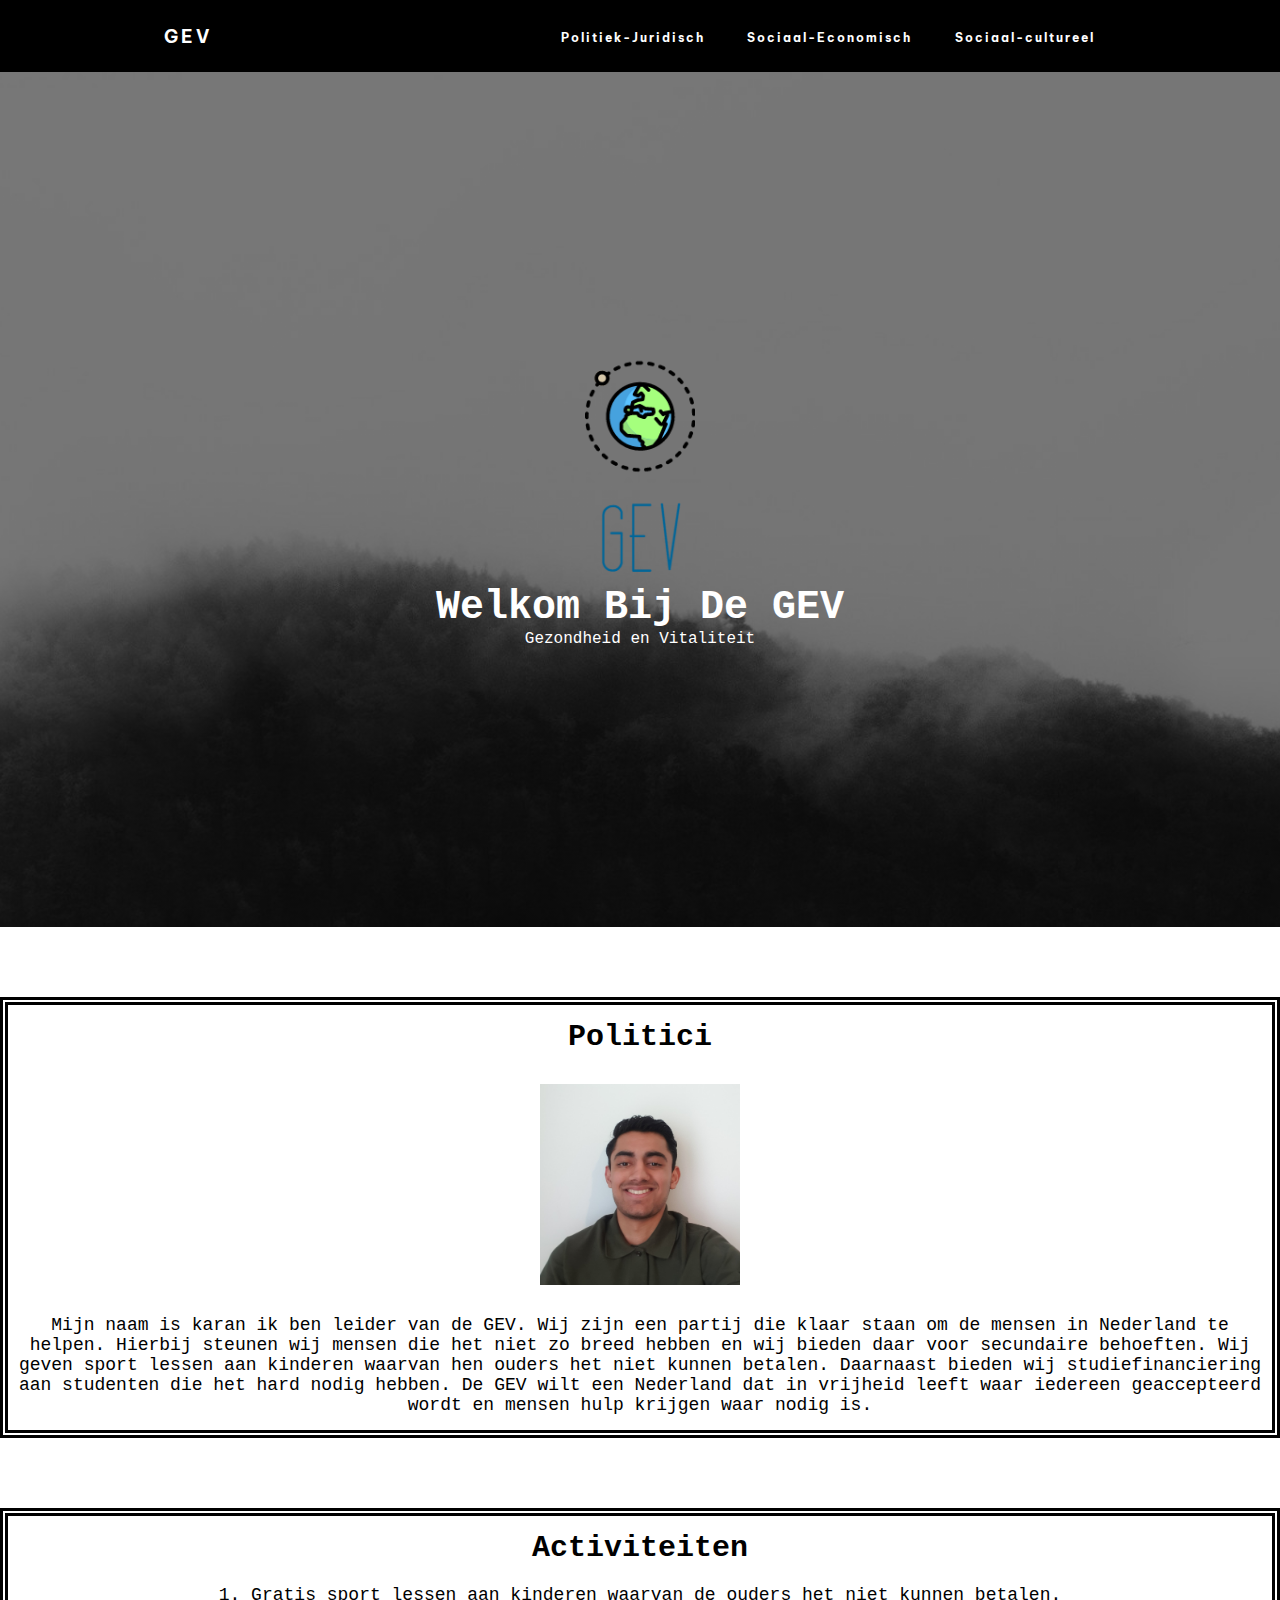
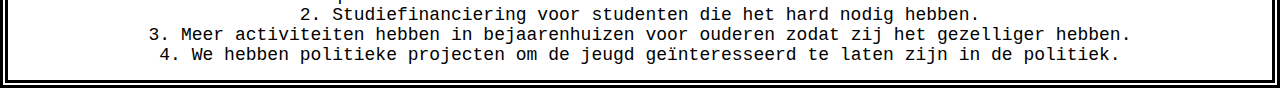
<file: src/index.html>
<!DOCTYPE html>
<html>

<head>
    <meta charset="utf-8">
    <meta name="viewport" content="width=device-width, initial-scale=1.0">
    <meta http-equiv="X-UA-Compatible" content="ie-edge">
    <link href="https://fonts.googleapis.com/css?family=Be+Vietnam|Poppins&display=swap" rel="stylesheet">

    <!--STYLING-->
    <link rel="stylesheet" type="text/css" href="assets/css/style.css">

    <!--JAVASCRIPT-->
    <script src="assets/js/website.js"></script>

    <title>GEV</title>
</head>

<body>

<nav>

    <div class="logo">
        <h4>GEV</h4>
    </div>
    <ul class="nav-links">
        <li>
            <a href="Politiek-juridisch.html">Politiek-Juridisch</a>
        </li>

        <li>
            <a href="sociaaleconomisch.html">Sociaal-Economisch</a>
        </li>

        <li>
            <a href="Sociaal-cultureel.html">Sociaal-cultureel</a>
        </li>
    </ul>
    <div class="burger">
        <div class="line1"></div>
        <div class="line2"></div>
        <div class="line3"></div>
    </div>

</nav>

<div class="hero-image">
    <div class="hero-text">
        <img class="index-logo" src="assets/img/logo.transparant.png">
        <h1 id="welcome-text">Welkom Bij De GEV</h1>
        <p id="hero-p">Gezondheid en Vitaliteit</p>
    </div>
</div>


<div class="politici-box">
    <h4 class="Politici-a">Politici</h4>
    <img class="img-karan" src="assets/img/pf.jpg">
    <p class="politici-tekst">Mijn naam is karan ik ben leider van de GEV. Wij zijn een partij die klaar staan om de
        mensen in Nederland te helpen. Hierbij steunen wij mensen die het niet zo breed hebben en wij bieden daar voor
        secundaire behoeften. Wij geven sport lessen aan kinderen waarvan hen ouders het niet kunnen betalen. Daarnaast
        bieden wij studiefinanciering aan studenten die het hard nodig hebben. De GEV wilt een Nederland dat in vrijheid
        leeft waar iedereen geaccepteerd wordt en mensen hulp krijgen waar nodig is.
    </p>
</div>


<div class="activiteiten-box">
    <h4 class="activiteiten-a">Activiteiten</h4>
    <p class="activiteiten-tekst">
        1. Gratis sport lessen aan kinderen waarvan de ouders het niet kunnen betalen.<br>
        2. Studiefinanciering voor studenten die het hard nodig hebben.<br>
        3. Meer activiteiten hebben in bejaarenhuizen voor ouderen zodat zij het gezelliger hebben.<br>
        4. We hebben politieke projecten om de jeugd geïnteresseerd te laten zijn in de politiek.
    </p>
</div>

</body>

</html>
</file>
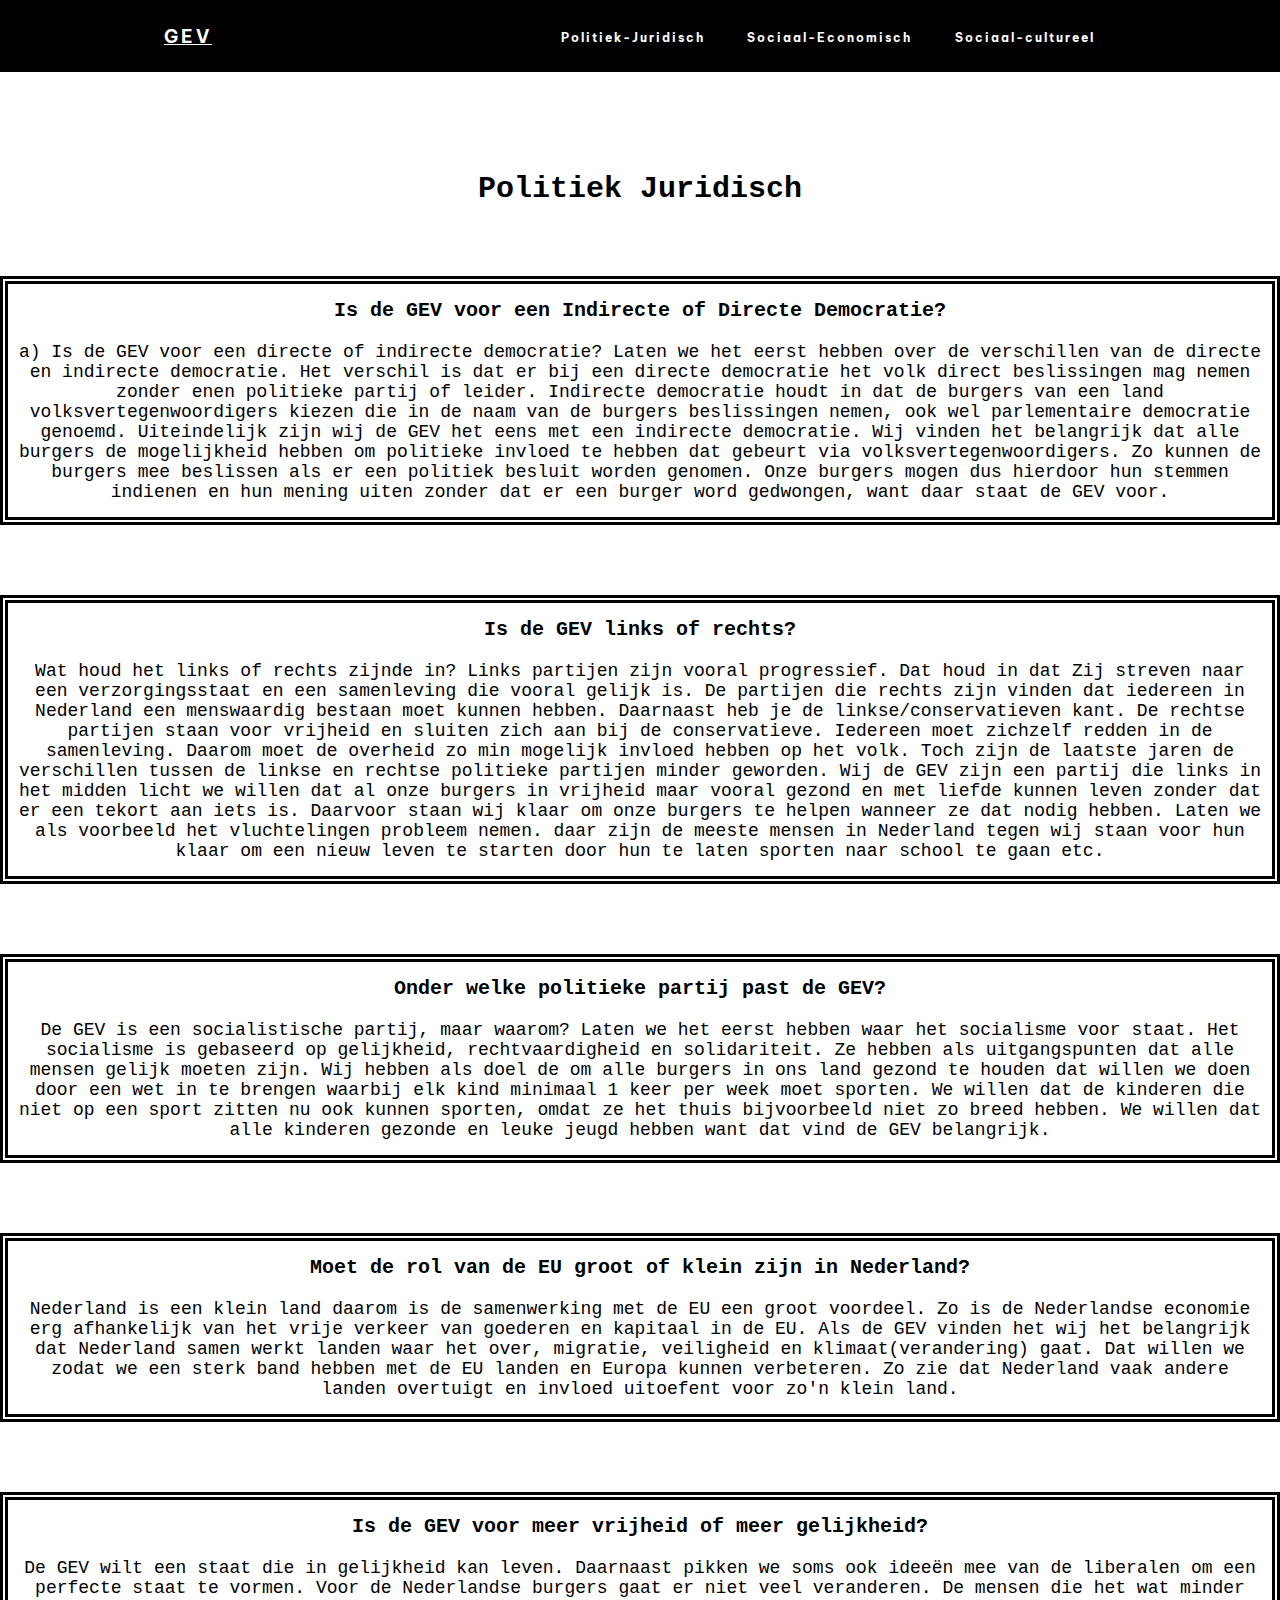
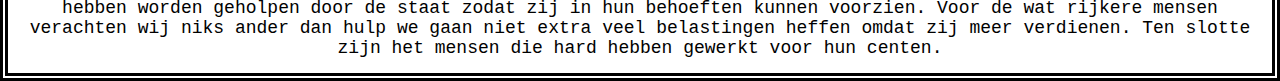
<file: src/Politiek-juridisch.html>
<!DOCTYPE html>
<html>
<head>
    <meta charset="utf-8">
    <meta name="viewport" content="width=device-width, initial-scale=1.0">
    <meta http-equiv="X-UA-Compatible" content="ie-edge">
    <link href="https://fonts.googleapis.com/css?family=Be+Vietnam|Poppins&display=swap" rel="stylesheet">

	<!--STYLING-->
	<link rel="stylesheet" type="text/css" href="assets/css/style.css">

    <title>GEV</title>
</head>
<body>


<nav>

    <div class="logo">
        <h4><a href="index.html" style="color: white;">GEV</a></h4>
    </div>
    <ul class="nav-links">
        <li>
            <a href="Politiek-juridisch.html">Politiek-Juridisch</a>
        </li>

        <li>
            <a href="sociaaleconomisch.html">Sociaal-Economisch</a>
        </li>

        <li>
            <a href="Sociaal-cultureel.html">Sociaal-cultureel</a>
        </li>
    </ul>
    <div class="burger">
        <div class="line1"></div>
        <div class="line2"></div>
        <div class="line3"></div>
    </div>

</nav>

<script src="assets/js/website.js"></script>

<div>
    <h2 class="pj-titel">Politiek Juridisch</h2>
</div>


<div class="pj-a-box">
    <h4 class="pj-a">Is de GEV voor een Indirecte of Directe Democratie?</h4>
    <p class="pj-a-tekst">a) Is de GEV voor een directe of indirecte democratie?
        Laten we het eerst hebben over de verschillen van de directe en indirecte democratie. Het verschil is dat er bij
        een directe democratie het volk direct beslissingen mag nemen zonder enen politieke partij of leider. Indirecte
        democratie houdt in dat de burgers van een land volksvertegenwoordigers kiezen die in de naam van de burgers
        beslissingen nemen, ook wel parlementaire democratie genoemd.
        Uiteindelijk zijn wij de GEV het eens met een indirecte democratie.
        Wij vinden het belangrijk dat alle burgers de mogelijkheid hebben om politieke invloed te hebben dat gebeurt via
        volksvertegenwoordigers.
        Zo kunnen de burgers mee beslissen als er een politiek besluit worden genomen. Onze burgers mogen dus hierdoor
        hun stemmen indienen en hun mening uiten zonder dat er een burger word gedwongen, want daar staat de GEV voor.
    </p>
</div>


<div class="pj-b-box">
    <h4 class="pj-b">Is de GEV links of rechts?</h4>
    <p class="pj-b-tekst"> Wat houd het links of rechts zijnde in?
        Links partijen zijn vooral progressief. Dat houd in dat Zij streven naar een verzorgingsstaat en een samenleving
        die vooral gelijk is. De partijen die rechts zijn vinden dat iedereen in Nederland een menswaardig bestaan moet
        kunnen hebben.
        Daarnaast heb je de linkse/conservatieven kant.
        De rechtse partijen staan voor vrijheid en sluiten zich aan bij de conservatieve. Iedereen moet zichzelf redden
        in de samenleving. Daarom moet de overheid zo min mogelijk invloed hebben op het volk. Toch zijn de laatste
        jaren de verschillen tussen de linkse en rechtse politieke partijen minder geworden.
        Wij de GEV zijn een partij die links in het midden licht we willen dat al onze burgers in vrijheid maar vooral
        gezond en met liefde kunnen leven zonder dat er een tekort aan iets is. Daarvoor staan wij klaar om onze burgers
        te helpen wanneer ze dat nodig hebben. Laten we als voorbeeld het vluchtelingen probleem nemen. daar zijn de
        meeste mensen in Nederland tegen wij staan voor hun klaar om een nieuw leven te starten door hun te laten
        sporten naar school te gaan etc.
    </p>
</div>


<div class="pj-c-box">
    <h4 class="pj-c">Onder welke politieke partij past de GEV?</h4>
    <p class="pj-c-tekst">De GEV is een socialistische partij, maar waarom? Laten we het eerst hebben waar het
        socialisme voor staat. Het socialisme is gebaseerd op gelijkheid, rechtvaardigheid en solidariteit. Ze hebben
        als uitgangspunten dat alle mensen gelijk moeten zijn. Wij hebben als doel de om alle burgers in ons land gezond
        te houden dat willen we doen door een wet in te brengen waarbij elk kind minimaal 1 keer per week moet sporten.
        We willen dat de kinderen die niet op een sport zitten nu ook kunnen sporten, omdat ze het thuis bijvoorbeeld
        niet zo breed hebben. We willen dat alle kinderen gezonde en leuke jeugd hebben want dat vind de GEV belangrijk.
    </p>
</div>


<div class="pj-d-box">
    <h4 class="pj-d">Moet de rol van de EU groot of klein zijn in Nederland?</h4>
    <p class="pj-d-tekst">Nederland is een klein land daarom is de samenwerking met de EU een groot voordeel. Zo is de
        Nederlandse economie erg afhankelijk van het vrije verkeer van goederen en kapitaal in de EU. Als de GEV vinden
        het wij het belangrijk dat Nederland samen werkt landen waar het over, migratie, veiligheid en
        klimaat(verandering) gaat. Dat willen we zodat we een sterk band hebben met de EU landen en Europa kunnen
        verbeteren. Zo zie dat Nederland vaak andere landen overtuigt en invloed uitoefent voor zo'n klein land.
    </p>
</div>


<div class="pj-e-box">
    <h4 class="pj-e">Is de GEV voor meer vrijheid of meer gelijkheid?</h4>
    <p class="pj-e-tekst"> De GEV wilt een staat die in gelijkheid kan leven. Daarnaast pikken we soms ook ideeën mee
        van de liberalen om een perfecte staat te vormen.
        Voor de Nederlandse burgers gaat er niet veel veranderen. De mensen die het wat minder hebben worden geholpen
        door de staat zodat zij in hun behoeften kunnen voorzien. Voor de wat rijkere mensen verachten wij niks ander
        dan hulp we gaan niet extra veel belastingen heffen omdat zij meer verdienen. Ten slotte zijn het mensen die
        hard hebben gewerkt voor hun centen.
    </p>
</div>


</body>
</html>
</file>
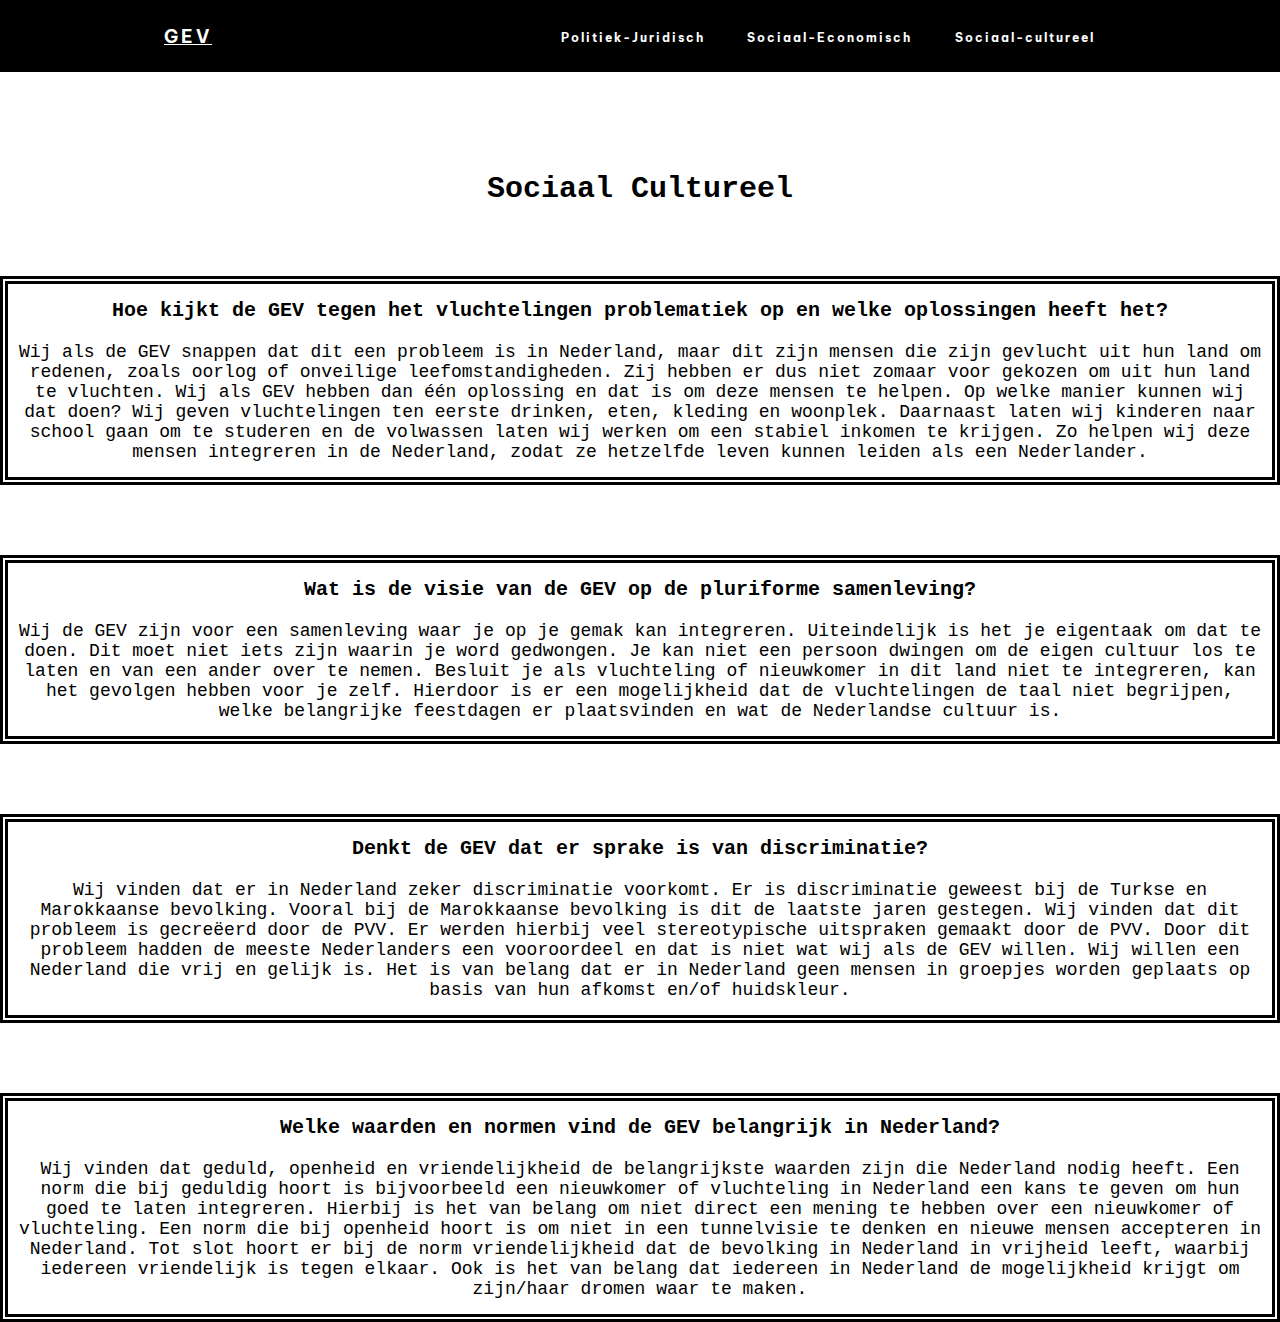
<file: src/Sociaal-cultureel.html>
<!DOCTYPE html>
<html>
<head>
	<meta charset="utf-8">
	<meta name="viewport" content="width=device-width, initial-scale=1.0">
	<meta http-equiv="X-UA-Compatible" content="ie-edge">
	<link href="https://fonts.googleapis.com/css?family=Be+Vietnam|Poppins&display=swap" rel="stylesheet">

	<!--STYLING-->
	<link rel="stylesheet" type="text/css" href="assets/css/style.css">

	<title>GEV</title>
</head>
<body>


	<nav>

		<div class="logo">
			<h4><a href="index.html" style="color: white;">GEV</a></h4>					
		</div>
		<ul class="nav-links">
			<li>
				<a href="Politiek-juridisch.html">Politiek-Juridisch</a>
			</li>

			<li>
				<a href="sociaaleconomisch.html">Sociaal-Economisch</a>
			</li>

			<li>
				<a href="Sociaal-cultureel.html">Sociaal-cultureel</a>
			</li>
		</ul>
		<div class="burger">
			<div class="line1"></div>
			<div class="line2"></div>
			<div class="line3"></div>
		</div>

	</nav>

	<script src="assets/js/website.js"></script>

	<div>
		<h2 class="sc-titel">Sociaal Cultureel</h2>
	</div>


		<div class="sc-a-box">
		<h4 class="sc-a">Hoe kijkt de GEV tegen het vluchtelingen problematiek op en welke oplossingen heeft het?</h4>
		<p class="sc-a-tekst">
			Wij als de GEV snappen dat dit een probleem is in Nederland, maar dit zijn mensen die zijn gevlucht uit hun land om redenen, zoals oorlog of onveilige leefomstandigheden. Zij hebben er dus niet zomaar voor gekozen om uit hun land te vluchten. Wij als GEV hebben dan één oplossing en dat is om deze mensen te helpen. Op welke manier kunnen wij dat doen? Wij geven vluchtelingen ten eerste drinken, eten, kleding en woonplek. Daarnaast laten wij kinderen naar school gaan om te studeren en de volwassen laten wij werken om een stabiel inkomen te krijgen. Zo helpen wij deze mensen integreren in de Nederland, zodat ze hetzelfde leven kunnen leiden als een Nederlander.
 			</p>
		</div>


		<div class="sc-b-box">
		<h4 class="sc-b">Wat is de visie van de GEV op de pluriforme samenleving?</h4>
		<p class="sc-b-tekst">
			Wij de GEV zijn voor een samenleving waar je op je gemak kan integreren. Uiteindelijk is het je eigentaak om dat te doen. Dit moet niet iets zijn waarin je word gedwongen. Je kan niet een persoon dwingen om de eigen cultuur los te laten en van een ander over te nemen. Besluit je als vluchteling of nieuwkomer in dit land niet te integreren, kan het gevolgen hebben voor je zelf. Hierdoor is er een mogelijkheid dat de vluchtelingen de taal niet begrijpen, welke belangrijke feestdagen er plaatsvinden en wat de Nederlandse cultuur is.
 			</p>
		</div>


		<div class="sc-c-box">
		<h4 class="sc-c">Denkt de GEV dat er sprake is van discriminatie?</h4>
		<p class="sc-c-tekst">
			Wij vinden dat er in Nederland zeker discriminatie voorkomt. Er is discriminatie geweest bij de Turkse en Marokkaanse bevolking. Vooral bij de Marokkaanse bevolking is dit de laatste jaren gestegen. Wij vinden dat dit probleem is gecreëerd door de PVV. Er werden hierbij veel stereotypische uitspraken gemaakt door de PVV. Door
			dit probleem hadden de meeste Nederlanders een vooroordeel en dat is niet wat wij als de GEV willen. Wij willen een Nederland die vrij en gelijk is. Het is van belang dat er in Nederland geen mensen in groepjes worden geplaats op basis van hun afkomst en/of huidskleur.
 			</p>
		</div>


		<div class="sc-e-box">
		<h4 class="sc-e">Welke waarden en normen vind de GEV belangrijk in Nederland?</h4>
		<p class="sc-e-tekst">
			Wij vinden dat geduld, openheid en vriendelijkheid de belangrijkste waarden zijn die Nederland nodig heeft. Een norm die bij geduldig hoort is bijvoorbeeld een nieuwkomer of vluchteling in Nederland een kans te geven om hun goed te laten integreren. Hierbij is het van belang om niet direct een mening te hebben over een nieuwkomer of vluchteling. Een norm die bij openheid hoort is om niet in een tunnelvisie te denken en nieuwe mensen accepteren in Nederland. Tot slot hoort er bij de norm vriendelijkheid dat de bevolking in Nederland in vrijheid leeft, waarbij iedereen vriendelijk is tegen elkaar. Ook is het van belang dat iedereen in Nederland de mogelijkheid krijgt om zijn/haar dromen waar te maken.
 			</p>
		</div>


		



</body>
</html>
</file>
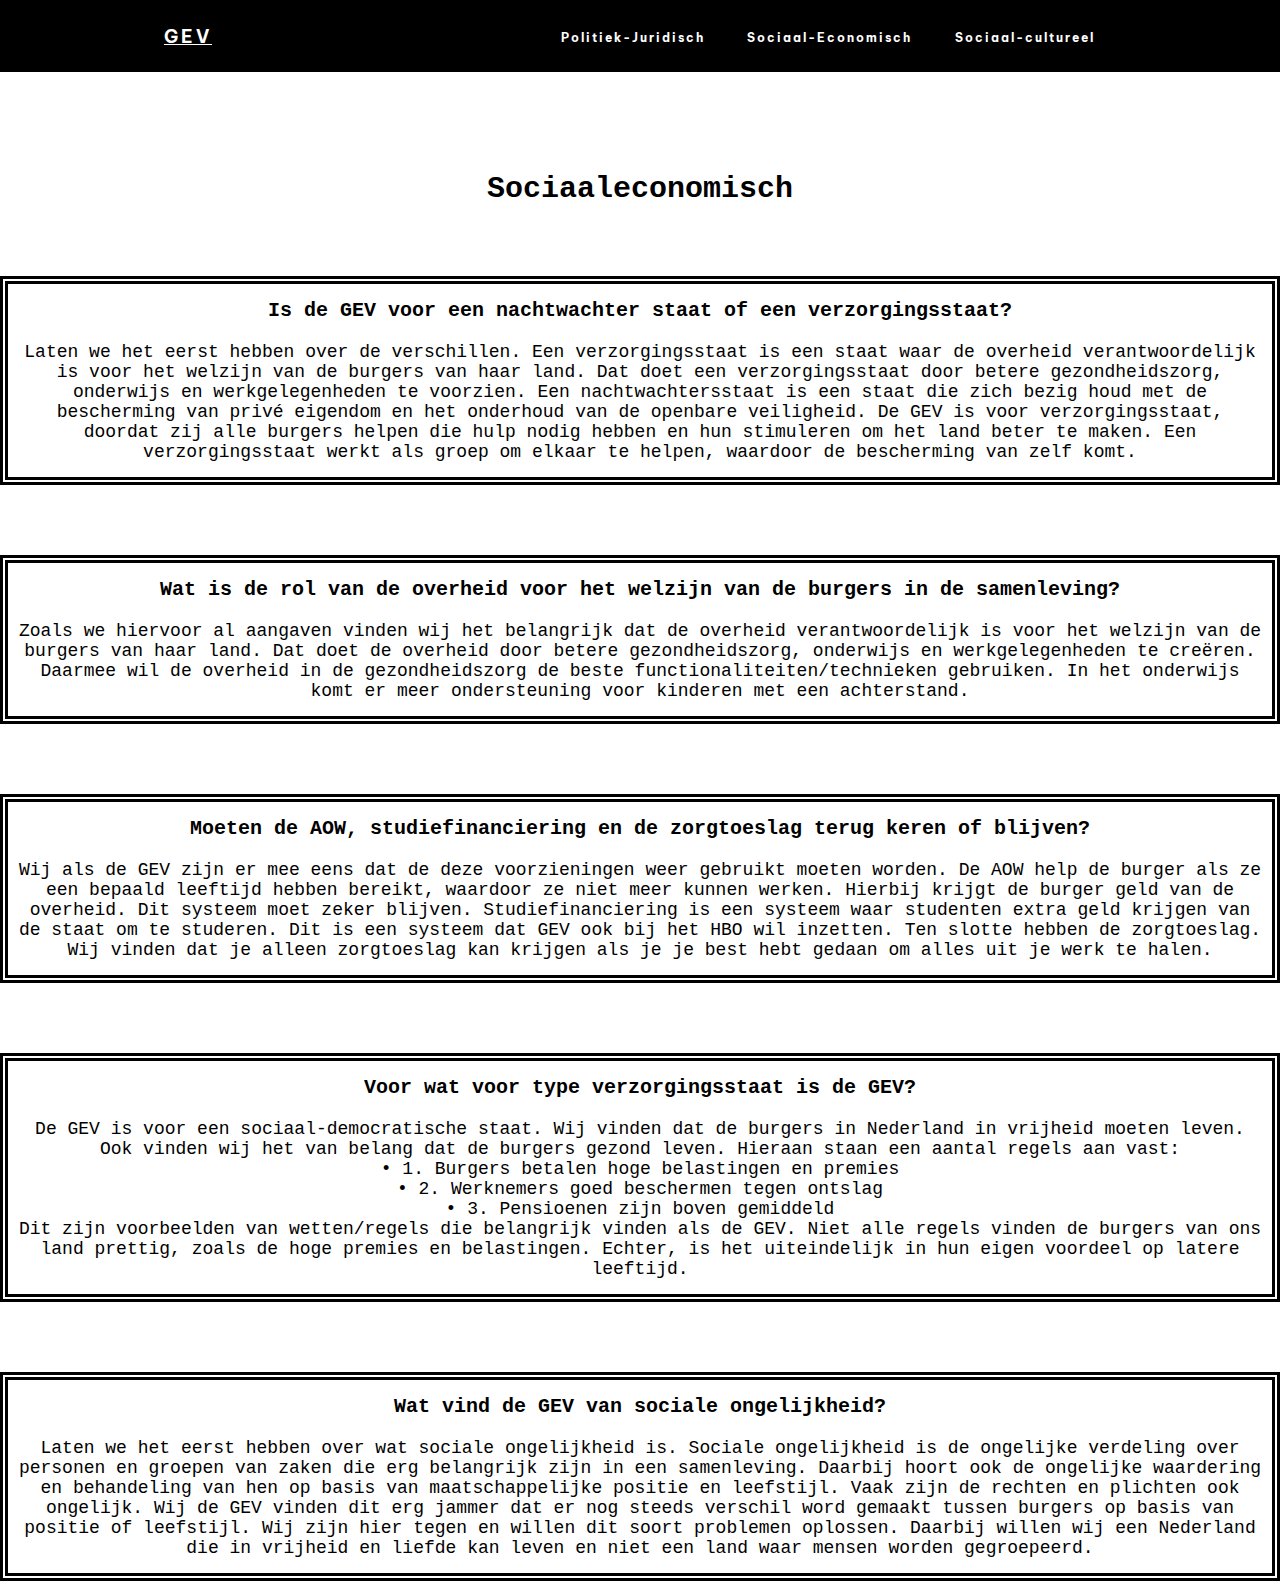
<file: src/sociaaleconomisch.html>
<!DOCTYPE html>
<html>
<head>
    <meta charset="utf-8">
    <meta name="viewport" content="width=device-width, initial-scale=1.0">
    <meta http-equiv="X-UA-Compatible" content="ie-edge">
    <link href="https://fonts.googleapis.com/css?family=Be+Vietnam|Poppins&display=swap" rel="stylesheet">

    <!--STYLING-->
    <link rel="stylesheet" type="text/css" href="assets/css/style.css">

    <title>GEV</title>
</head>
<body>

<nav>

    <div class="logo">
        <h4><a href="index.html" style="color: white;">GEV</a></h4>
    </div>
    <ul class="nav-links">
        <li>
            <a href="Politiek-juridisch.html">Politiek-Juridisch</a>
        </li>

        <li>
            <a href="sociaaleconomisch.html">Sociaal-Economisch</a>
        </li>

        <li>
            <a href="Sociaal-cultureel.html">Sociaal-cultureel</a>
        </li>
    </ul>
    <div class="burger">
        <div class="line1"></div>
        <div class="line2"></div>
        <div class="line3"></div>
    </div>

</nav>

<script src="assets/js/website.js"></script>

<div>
    <h2 class="sc-titel">Sociaaleconomisch</h2>
</div>


<div class="se-a-box">
    <h4 class="se-a">Is de GEV voor een nachtwachter staat of een verzorgingsstaat?</h4>
    <p class="se-a-tekst"> Laten we het eerst hebben over de verschillen. Een verzorgingsstaat is een staat waar de
        overheid verantwoordelijk is voor het welzijn van de burgers van haar land. Dat doet een verzorgingsstaat door
        betere gezondheidszorg, onderwijs en werkgelegenheden te voorzien. Een nachtwachtersstaat is een staat die zich
        bezig houd met de bescherming van privé eigendom en het onderhoud van de openbare veiligheid. De GEV is voor
        verzorgingsstaat, doordat zij alle burgers helpen die hulp nodig hebben en hun stimuleren om het land beter te
        maken. Een verzorgingsstaat werkt als groep om elkaar te helpen, waardoor de bescherming van zelf komt.
    </p>
</div>


<div class="se-b-box">
    <h4 class="se-b">Wat is de rol van de overheid voor het welzijn van de burgers in de samenleving?</h4>
    <p class="se-b-tekst">Zoals we hiervoor al aangaven vinden wij het belangrijk dat de overheid verantwoordelijk is
        voor het welzijn van de burgers van haar land. Dat doet de overheid door betere gezondheidszorg, onderwijs en
        werkgelegenheden te creëren. Daarmee wil de overheid in de gezondheidszorg de beste functionaliteiten/technieken
        gebruiken. In het onderwijs komt er meer ondersteuning voor kinderen met een achterstand.
    </p>
</div>


<div class="se-c-box">
    <h4 class="se-c">Moeten de AOW, studiefinanciering en de zorgtoeslag terug keren of blijven?</h4>
    <p class="se-c-tekst">Wij als de GEV zijn er mee eens dat de deze voorzieningen weer gebruikt moeten worden. De AOW
        help de burger als ze een bepaald leeftijd hebben bereikt, waardoor ze niet meer kunnen werken. Hierbij krijgt
        de burger geld van de overheid. Dit systeem moet zeker blijven. Studiefinanciering is een systeem waar studenten
        extra geld krijgen van de staat om te studeren. Dit is een systeem dat GEV ook bij het HBO wil inzetten. Ten
        slotte hebben de zorgtoeslag. Wij vinden dat je alleen zorgtoeslag kan krijgen als je je best hebt gedaan om
        alles uit je werk te halen.
    </p>
</div>


<div class="se-d-box">
    <h4 class="se-d">Voor wat voor type verzorgingsstaat is de GEV?</h4>
    <p class="se-d-tekst">De GEV is voor een sociaal-democratische staat. Wij vinden dat de burgers in Nederland in
        vrijheid moeten leven. Ook vinden wij het van belang dat de burgers gezond leven. Hieraan staan een aantal
        regels aan vast:<br>
        • 1. Burgers betalen hoge belastingen en premies<br>
        • 2. Werknemers goed beschermen tegen ontslag<br>
        • 3. Pensioenen zijn boven gemiddeld<br>
        Dit zijn voorbeelden van wetten/regels die belangrijk vinden als de GEV. Niet alle regels vinden de burgers van
        ons land prettig, zoals de hoge premies en belastingen. Echter, is het uiteindelijk in hun eigen voordeel op
        latere leeftijd.
    </p>
</div>


<div class="se-e-box">
    <h4 class="se-e">Wat vind de GEV van sociale ongelijkheid?</h4>
    <p class="se-e-tekst">
        Laten we het eerst hebben over wat sociale ongelijkheid is. Sociale ongelijkheid is de ongelijke verdeling over
        personen en groepen van zaken die erg belangrijk zijn in een samenleving. Daarbij hoort ook de ongelijke
        waardering en behandeling van hen op basis van maatschappelijke positie en leefstijl. Vaak zijn de rechten en
        plichten ook ongelijk. Wij de GEV vinden dit erg jammer dat er nog steeds verschil word gemaakt tussen burgers
        op basis van positie of leefstijl. Wij zijn hier tegen en willen dit soort problemen oplossen. Daarbij willen
        wij een Nederland die in vrijheid en liefde kan leven en niet een land waar mensen worden gegroepeerd.
    </p>
</div>


</body>
</html>
</file>
<file: src/assets/css/style.css>
* {
    margin: 0;
    padding: 0;
    box-sizing: border-box;

}

nav {

    display: flex;
    justify-content: space-around;
    align-items: center;
    min-height: 8vh;
    background-color: #000000;
    font-family: 'Be Vietnam', sans-serif;
}

.logo {
    color: white;
    text-transform: uppercase;
    letter-spacing: 3px;
    font-size: 18px;
}

.nav-links {
    display: flex;
    justify-content: space-around;
    width: 45%;
}

.nav-links li {
    list-style: none;
}

.nav-links a {
    color: white;
    text-decoration: none;
    letter-spacing: 2px;
    font-weight: bold;
    font-size: 12px;

}

.burger {
    display: none;
    cursor: pointer;
}

.burger div {
    width: 25px;
    height: 3px;
    background-color: rgb(226, 226, 226);
    margin: 5px;

}

@media screen and (max-width: 1024px) {
    .nav-links {
        width: 60%;
    }
}


@media screen and (max-width: 800px) {
    body {
        overflow-x: hidden;
    }

    .nav-links {
        position: absolute;
        right: 0px;
        height: 20vh;
        z-index: 1;
        top: 8vh;
        background-color: #000000;
        display: flex;
        flex-direction: column;
        align-items: center;
        width: 50%;
        transform: translateX(100%);
        transition: transform 0.5s ease-in;
    }


    .nav-links li {
        opacity: 0;
    }

    .burger {
        display: block;
    }

}

.nav-active {
    transform: translateX(0%);
}

@keyframes navLinkFade {
    from {
        opacity: 0;
        transform: translateX(50px);
    }
    to {
        opacity: 1;
        transform: translateX(0px);
    }
}

.index-logo {
    width: 50%;

}


/*index politici*/


.politici-box {
    border: 8px double #000000;
    margin-top: 70px;
    margin-right: auto;
    margin-left: auto;
    align-content: center;
}

.img-karan {
    width: 200px;
    margin: 30px auto;
    display: block;
}

#welcome-text {
    font-family: courier;
    font-size: 40px;
}

#hero-p {
    font-family: courier;
}

.Politici-a {
    text-align: center;
    margin-top: 15px;
    font-family: courier;
    font-size: 30px;
}

.politici-tekst {
    text-align: center;
    font-family: courier;
    font-size: 18px;
    margin: 20px 10px 15px;
}

/*activiteiten*/


.activiteiten-box {
    border: 8px double #000000;
    margin-top: 70px;
    margin-right: auto;
    margin-left: auto;
    align-content: center;
}

.activiteiten-a {
    text-align: center;
    margin-top: 15px;
    font-family: courier;
    font-size: 30px;
}

.activiteiten-tekst {
    text-align: center;
    font-family: courier;
    font-size: 18px;
    margin: 20px 10px 15px;
}


/*politiek jurudisch*/

.pj-titel {
    text-align: center;
    margin-top: 100px;
    font-size: 30px;
    font-family: courier;
}

.pj-a-box {
    border: 8px double #000000;
    margin-top: 70px;
    margin-right: auto;
    margin-left: auto;
    align-content: center;
}


.pj-a {
    text-align: center;
    margin-top: 15px;
    font-family: courier;
    font-size: 20px;
}

.pj-a-tekst {
    text-align: center;
    font-family: courier;
    font-size: 18px;
    margin: 20px 10px 15px;
}

.pj-b-box {
    border: 8px double #000000;
    margin-top: 70px;
    margin-right: auto;
    margin-left: auto;
    align-content: center;
}


.pj-b {
    text-align: center;
    margin-top: 15px;
    font-family: courier;
    font-size: 20px;
}

.pj-b-tekst {
    text-align: center;
    font-family: courier;
    font-size: 18px;
    margin: 20px 10px 15px;
}

.pj-c-box {
    border: 8px double #000000;
    margin-top: 70px;
    margin-right: auto;
    margin-left: auto;
    align-content: center;
}


.pj-c {
    text-align: center;
    margin-top: 15px;
    font-family: courier;
    font-size: 20px;
}

.pj-c-tekst {
    text-align: center;
    font-family: courier;
    font-size: 18px;
    margin: 20px 10px 15px;
}

.pj-d-box {
    border: 8px double #000000;
    margin-top: 70px;
    margin-right: auto;
    margin-left: auto;
    align-content: center;
}


.pj-d {
    text-align: center;
    margin-top: 15px;
    font-family: courier;
    font-size: 20px;
}

.pj-d-tekst {
    text-align: center;
    font-family: courier;
    font-size: 18px;
    margin: 20px 10px 15px;
}


.pj-e-box {
    border: 8px double #000000;
    margin-top: 70px;
    margin-right: auto;
    margin-left: auto;
    align-content: center;
}


.pj-e {
    text-align: center;
    margin-top: 15px;
    font-family: courier;
    font-size: 20px;
}

.pj-e-tekst {
    text-align: center;
    font-family: courier;
    font-size: 18px;
    margin: 20px 10px 15px;
}


/*sociaal economisch*/

.se-titel {
    text-align: center;
    margin-top: 100px;
    font-size: 30px;
    font-family: courier;
}

.se-a-box {
    border: 8px double #000000;
    margin-top: 70px;
    margin-right: auto;
    margin-left: auto;
    align-content: center;
}


.se-a {
    text-align: center;
    margin-top: 15px;
    font-family: courier;
    font-size: 20px;
}

.se-a-tekst {
    text-align: center;
    font-family: courier;
    font-size: 18px;
    margin: 20px 10px 15px;
}

.se-b-box {
    border: 8px double #000000;
    margin-top: 70px;
    margin-right: auto;
    margin-left: auto;
    align-content: center;
}


.se-b {
    text-align: center;
    margin-top: 15px;
    font-family: courier;
    font-size: 20px;
}

.se-b-tekst {
    text-align: center;
    font-family: courier;
    font-size: 18px;
    margin: 20px 10px 15px;
}

.se-c-box {
    border: 8px double #000000;
    margin-top: 70px;
    margin-right: auto;
    margin-left: auto;
    align-content: center;
}


.se-c {
    text-align: center;
    margin-top: 15px;
    font-family: courier;
    font-size: 20px;
}

.se-c-tekst {
    text-align: center;
    font-family: courier;
    font-size: 18px;
    margin: 20px 10px 15px;
}

.se-d-box {
    border: 8px double #000000;
    margin-top: 70px;
    margin-right: auto;
    margin-left: auto;
    align-content: center;
}


.se-d {
    text-align: center;
    margin-top: 15px;
    font-family: courier;
    font-size: 20px;
}

.se-d-tekst {
    text-align: center;
    font-family: courier;
    font-size: 18px;
    margin: 20px 10px 15px;
}

.se-e-box {
    border: 8px double #000000;
    margin-top: 70px;
    margin-right: auto;
    margin-left: auto;
    align-content: center;
}


.se-e {
    text-align: center;
    margin-top: 15px;
    font-family: courier;
    font-size: 20px;
}

.se-e-tekst {
    text-align: center;
    font-family: courier;
    font-size: 18px;
    margin: 20px 10px 15px;
}

/*sociaal cultureel*/

.sc-titel {
    text-align: center;
    margin-top: 100px;
    font-size: 30px;
    font-family: courier;
}

.sc-a-box {
    border: 8px double #000000;
    margin-top: 70px;
    margin-right: auto;
    margin-left: auto;
    align-content: center;
}


.sc-a {
    text-align: center;
    margin-top: 15px;
    font-family: courier;
    font-size: 20px;
}

.sc-a-tekst {
    text-align: center;
    font-family: courier;
    font-size: 18px;
    margin: 20px 10px 15px;
}

.sc-b-box {
    border: 8px double #000000;
    margin-top: 70px;
    margin-right: auto;
    margin-left: auto;
    align-content: center;
}


.sc-b {
    text-align: center;
    margin-top: 15px;
    font-family: courier;
    font-size: 20px;
}

.sc-b-tekst {
    text-align: center;
    font-family: courier;
    font-size: 18px;
    margin: 20px 10px 15px;
}

.sc-c-box {
    border: 8px double #000000;
    margin-top: 70px;
    margin-right: auto;
    margin-left: auto;
    align-content: center;
}


.sc-c {
    text-align: center;
    margin-top: 15px;
    font-family: courier;
    font-size: 20px;
}

.sc-c-tekst {
    text-align: center;
    font-family: courier;
    font-size: 18px;
    margin: 20px 10px 15px;
}

.sc-e-box {
    border: 8px double #000000;
    margin-top: 70px;
    margin-right: auto;
    margin-left: auto;
    align-content: center;
}


.sc-e {
    text-align: center;
    margin-top: 15px;
    font-family: courier;
    font-size: 20px;
}

.sc-e-tekst {
    text-align: center;
    font-family: courier;
    font-size: 18px;
    margin: 20px 10px 15px;
}


/*bannner*/

body, html {
    height: 100%;
}

.hero-image {
    background-image: linear-gradient(rgba(0, 0, 0, 0.5), rgba(0, 0, 0, 0.5)), url(../img/banner.jpg);
    height: 95%;
    background-position: center;
    background-repeat: no-repeat;
    background-size: cover;
    position: relative;
}

.hero-text {
    text-align: center;
    position: absolute;
    top: 50%;
    left: 50%;
    transform: translate(-50%, -50%);
    color: white;
}

.hero-text button {
    border: none;
    outline: 0;
    display: inline-block;
    padding: 10px 25px;
    color: black;
    background-color: #ddd;
    text-align: center;
    cursor: pointer;
    margin-top: 10px;
}

.hero-text button:hover {
    background-color: #555;
    color: white;
}
</file>
